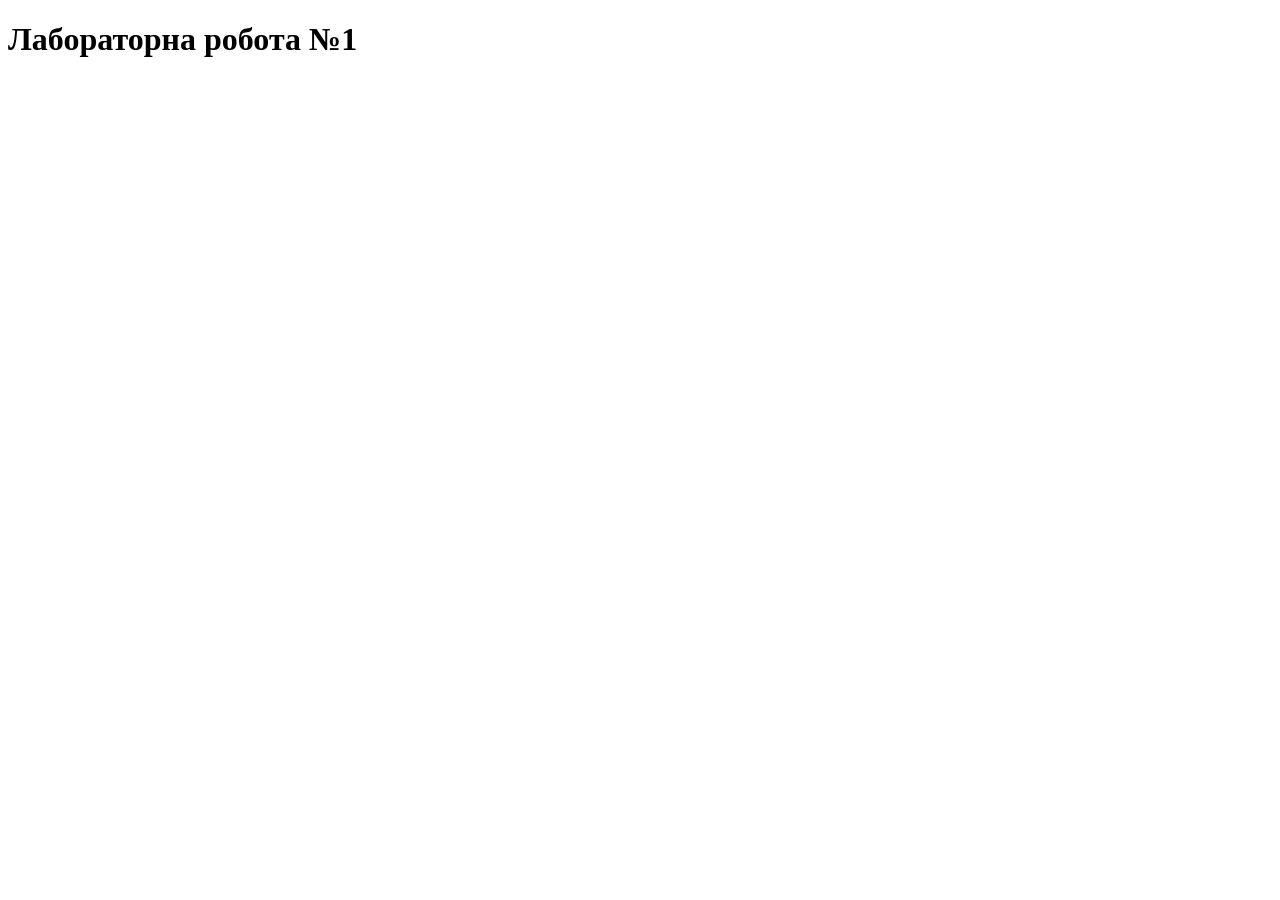
<file: lab1/index.html>
<!DOCTYPE html>
<html lang="uk">
<head>
    <meta charset="UTF-8">
    <title>Лабораторна робота №1</title>
</head>
<body>
    <h1>Лабораторна робота №1</h1>
    <script src="script.js"></script>
</body>
</html>
</file>
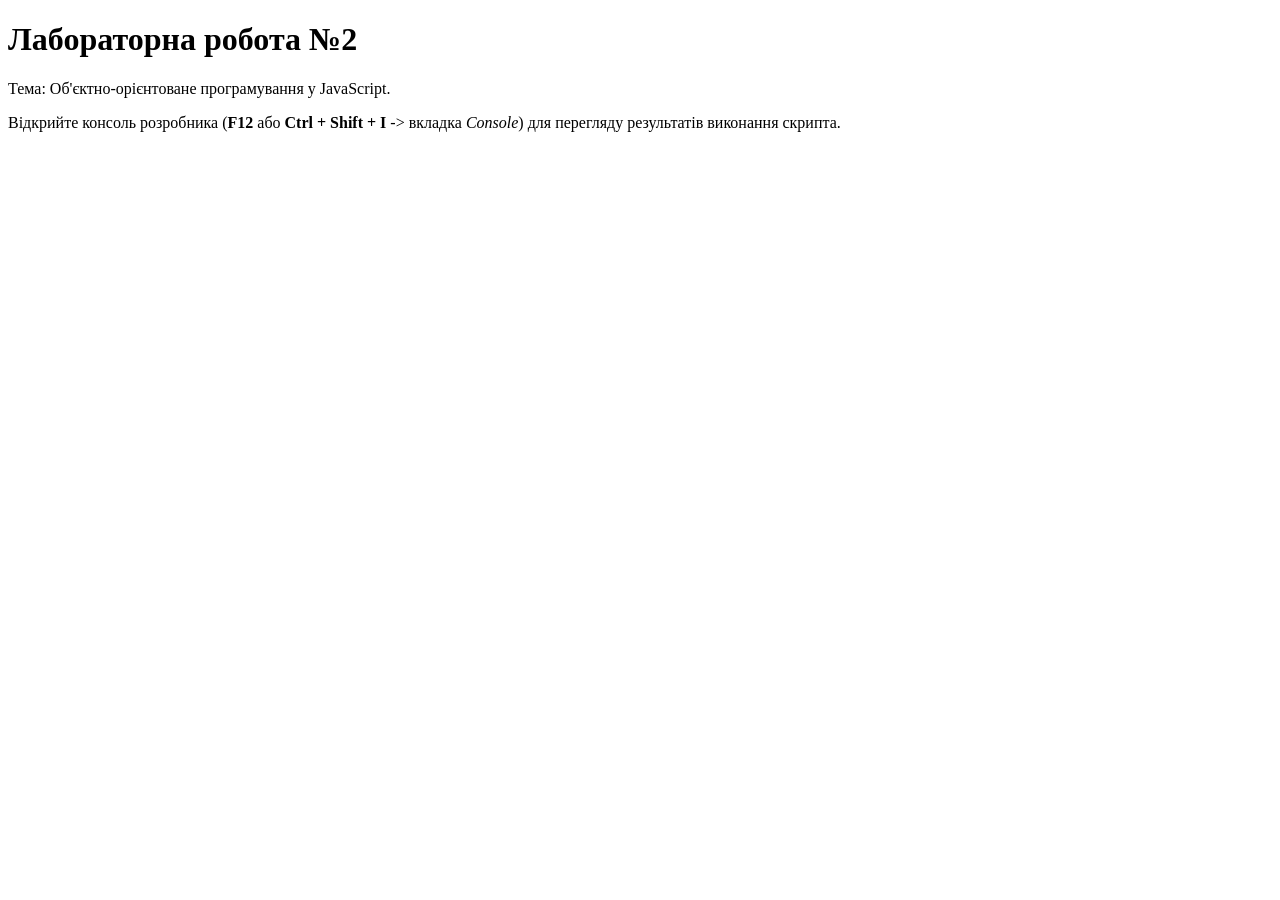
<file: lab2/index.html>
<!DOCTYPE html>
<html lang="uk">
<head>
    <meta charset="UTF-8">
    <meta name="viewport" content="width=device-width, initial-scale=1.0">
    <title>Лабораторна робота №2 </title>
</head>
<body>
    <h1>Лабораторна робота №2</h1>
    <p>Тема: Об'єктно-орієнтоване програмування у JavaScript.</p>
    <p>Відкрийте консоль розробника (<strong>F12</strong> або <strong>Ctrl + Shift + I</strong> -> вкладка <em>Console</em>) для перегляду результатів виконання скрипта.</p>

    <script src="script.js"></script>
</body>
</html>
</file>
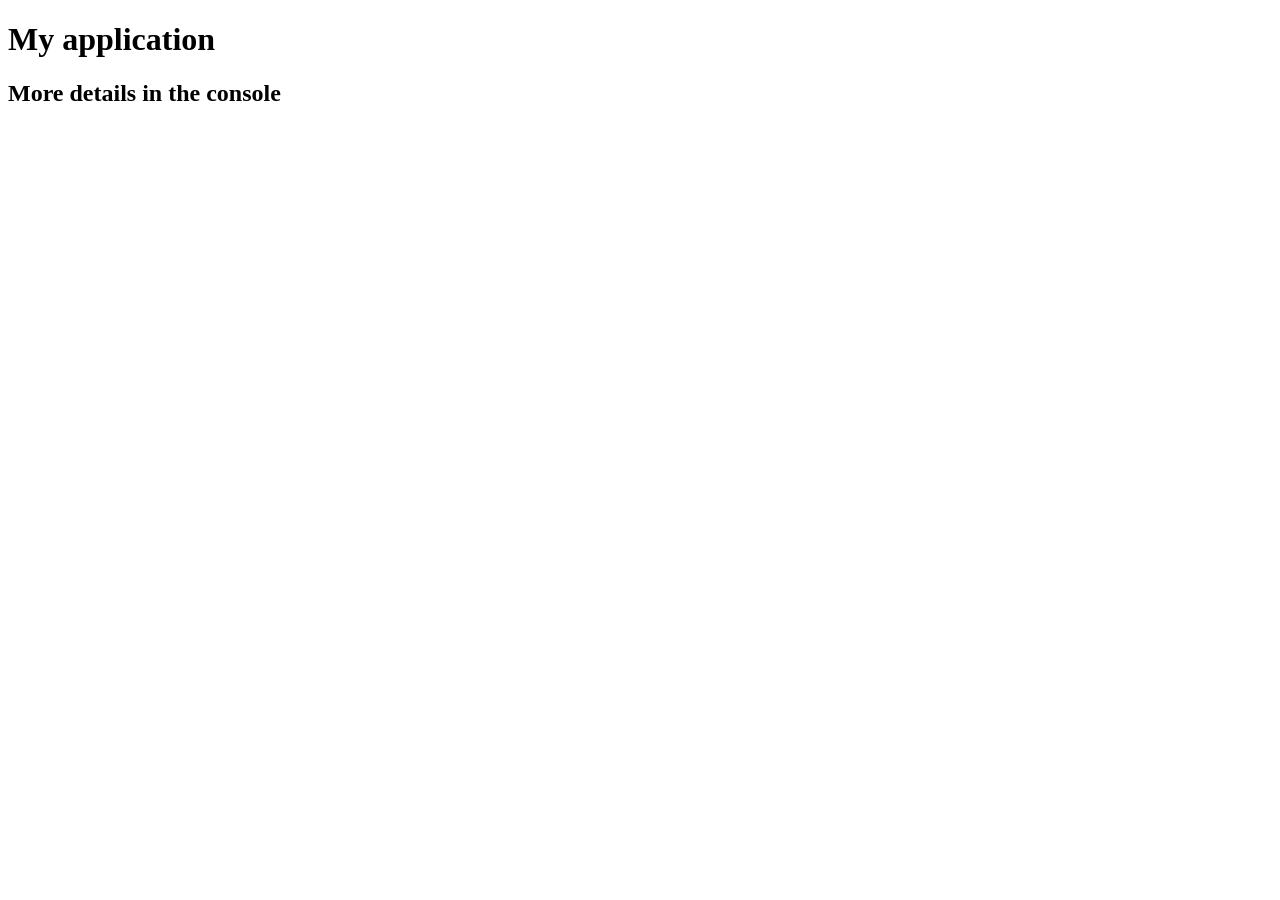
<file: lab3/index.html>
<!DOCTYPE html>
<html>
<head>
	<meta charset="utf-8">
	<title>My application</title>
</head>
<body>
	<h1>My application</h1>
	<h2>More details in the console</h2>

	<script src="SpeakHello.js"></script>
	<script src="SpeakGoodBye.js"></script>
	<script src="script.js"></script>
</body>
</html>
</file>
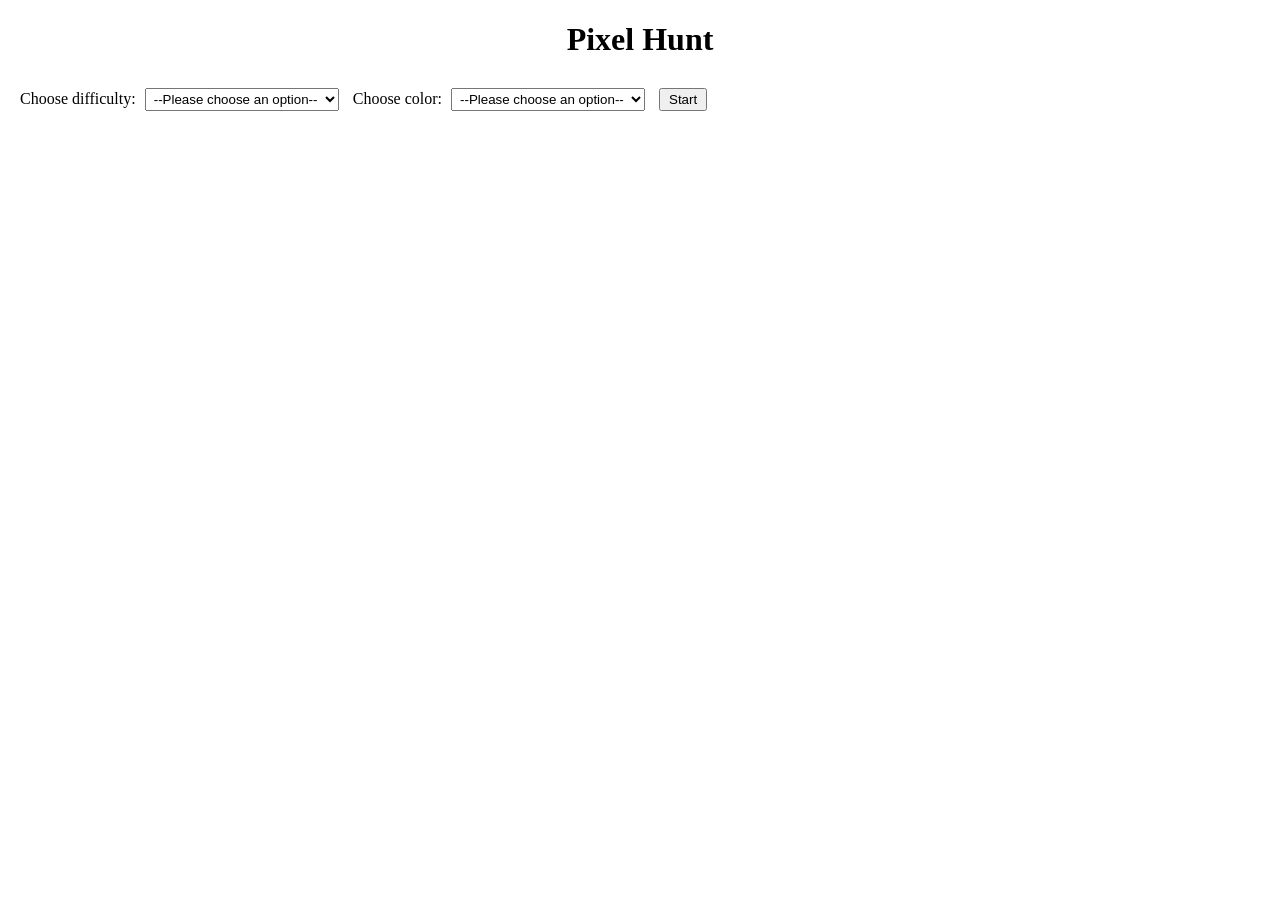
<file: lab4/index.html>
<!DOCTYPE html>
<html lang="en">
<head>
    <meta charset="UTF-8">
    <meta name="viewport" content="width=device-width, initial-scale=1.0">
    <title>Pixel Hunt Game</title>
    <link rel="stylesheet" href="style.css">
</head>
<body>
    <div id="start-screen">
        <h1>Pixel Hunt</h1>
        <div id="menu">
            <label for="difficulty">Choose difficulty:</label>
            <select id="difficulty">
                <option value="">--Please choose an option--</option>
                <option value="lazy">Easy</option>
                <option value="normal">Normal</option>
                <option value="hard">Catch me if you can</option>
            </select>

            <label for="color">Choose color:</label>
            <select id="color">
                <option value="">--Please choose an option--</option>
                <option value="yellow">Yellow</option>
                <option value="green">Green</option>
                <option value="blue">Blue</option>
            </select>

            <button id="start-btn">Start</button>
        </div>
    </div>

    <div id="game-area">
        <div id="hud">
            <p>score: <span id="score-val">0</span></p>
            <p>time left for click: <span id="time-val">0</span></p>
        </div>
        <div id="target"></div>
    </div>

    <script src="script.js"></script>
</body>
</html>
</file>
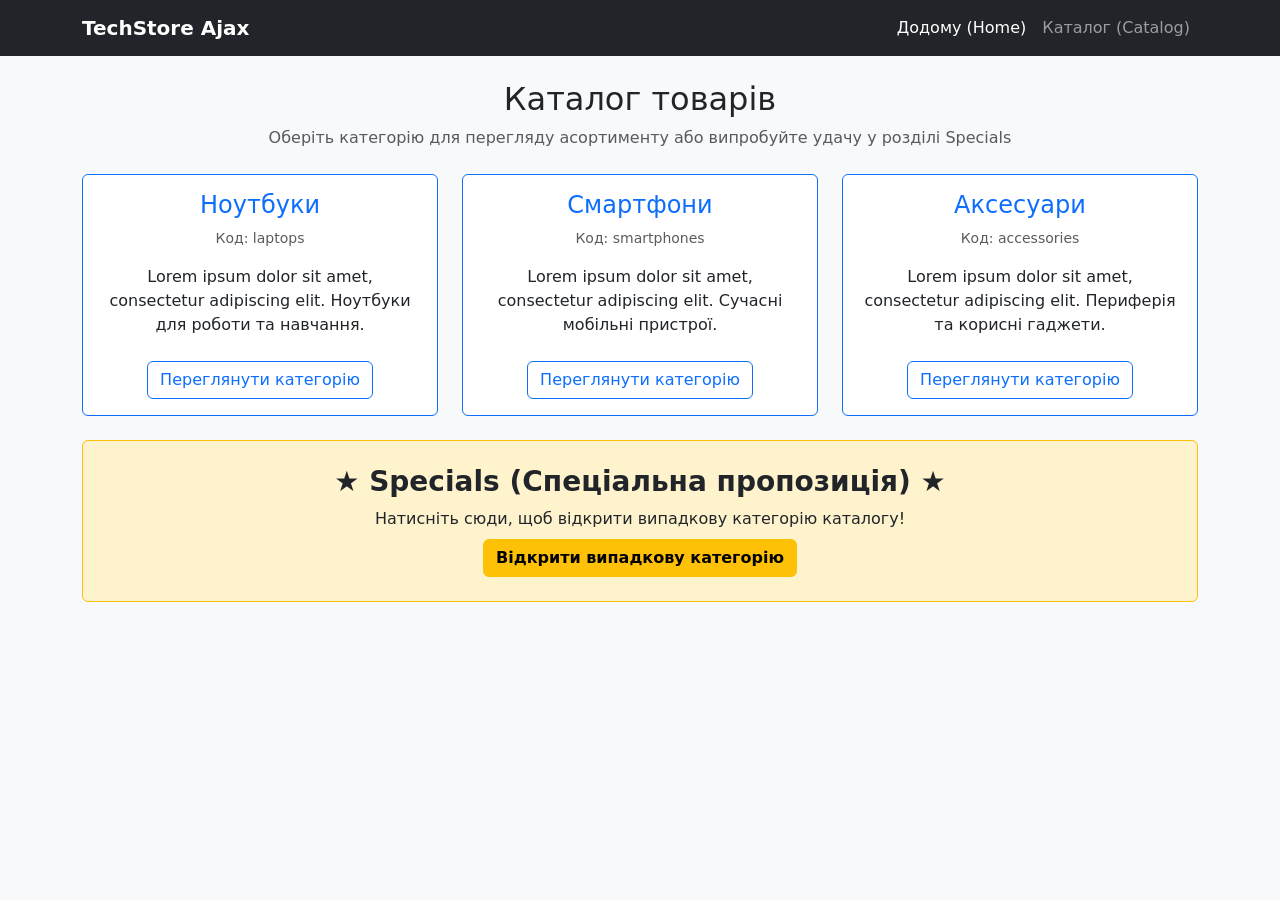
<file: lab5/index.html>
<!DOCTYPE html>
<html lang="uk">
<head>
    <meta charset="UTF-8">
    <meta name="viewport" content="width=device-width, initial-scale=1.0">
    <title>Лабораторна робота №5 | Ajax Каталог</title>
    <!-- Підключення Bootstrap 5 для стилізації (дозволено умовою п. 1.2.2) -->
    <link href="https://cdn.jsdelivr.net/npm/bootstrap@5.3.3/dist/css/bootstrap.min.css" rel="stylesheet">
    <style>
        .category-card, .specials-card {
            cursor: pointer;
            transition: transform 0.2s, box-shadow 0.2s;
        }
        .category-card:hover, .specials-card:hover {
            transform: translateY(-4px);
            box-shadow: 0 6px 16px rgba(0, 0, 0, 0.12);
        }
        .product-img {
            width: 200px;
            height: 200px;
            object-fit: cover;
        }
    </style>
</head>
<body class="bg-light">

    <!-- Верхня панель навігації -->
    <nav class="navbar navbar-expand-lg navbar-dark bg-dark mb-4">
        <div class="container">
            <a class="navbar-brand fw-bold" href="index.html">TechStore Ajax</a>
            <div class="navbar-nav ms-auto">
                <!-- Посилання «Додому» веде на саму сторінку (оновлює її) -->
                <a class="nav-link active" href="index.html">Додому (Home)</a>
                <!-- Посилання «Каталог» завантажує каталог без оновлення сторінки -->
                <a class="nav-link" href="#" id="catalog-link">Каталог (Catalog)</a>
            </div>
        </div>
    </nav>

    <!-- Головний контейнер для динамічного контенту (SPA) -->
    <main class="container mb-5">
        <div id="main-content"></div>
    </main>

    <script src="script.js"></script>
</body>
</html>
</file>
<file: lab4/style.css>
body {
    font-family: "Times New Roman", Times, serif;
    margin: 20px;
    user-select: none;
    overflow: hidden;
}

h1 {
    text-align: center;
    margin-bottom: 30px;
}

#menu {
    margin-top: 10px;
}

label {
    margin-right: 5px;
}

select {
    margin-right: 10px;
    padding: 2px 4px;
}

button {
    padding: 2px 8px;
    cursor: pointer;
}

#game-area {
    display: none;
}

#hud {
    position: relative;
    z-index: 2;
    width: 220px;
}

#target {
    position: absolute;
    cursor: pointer;
}
</file>
